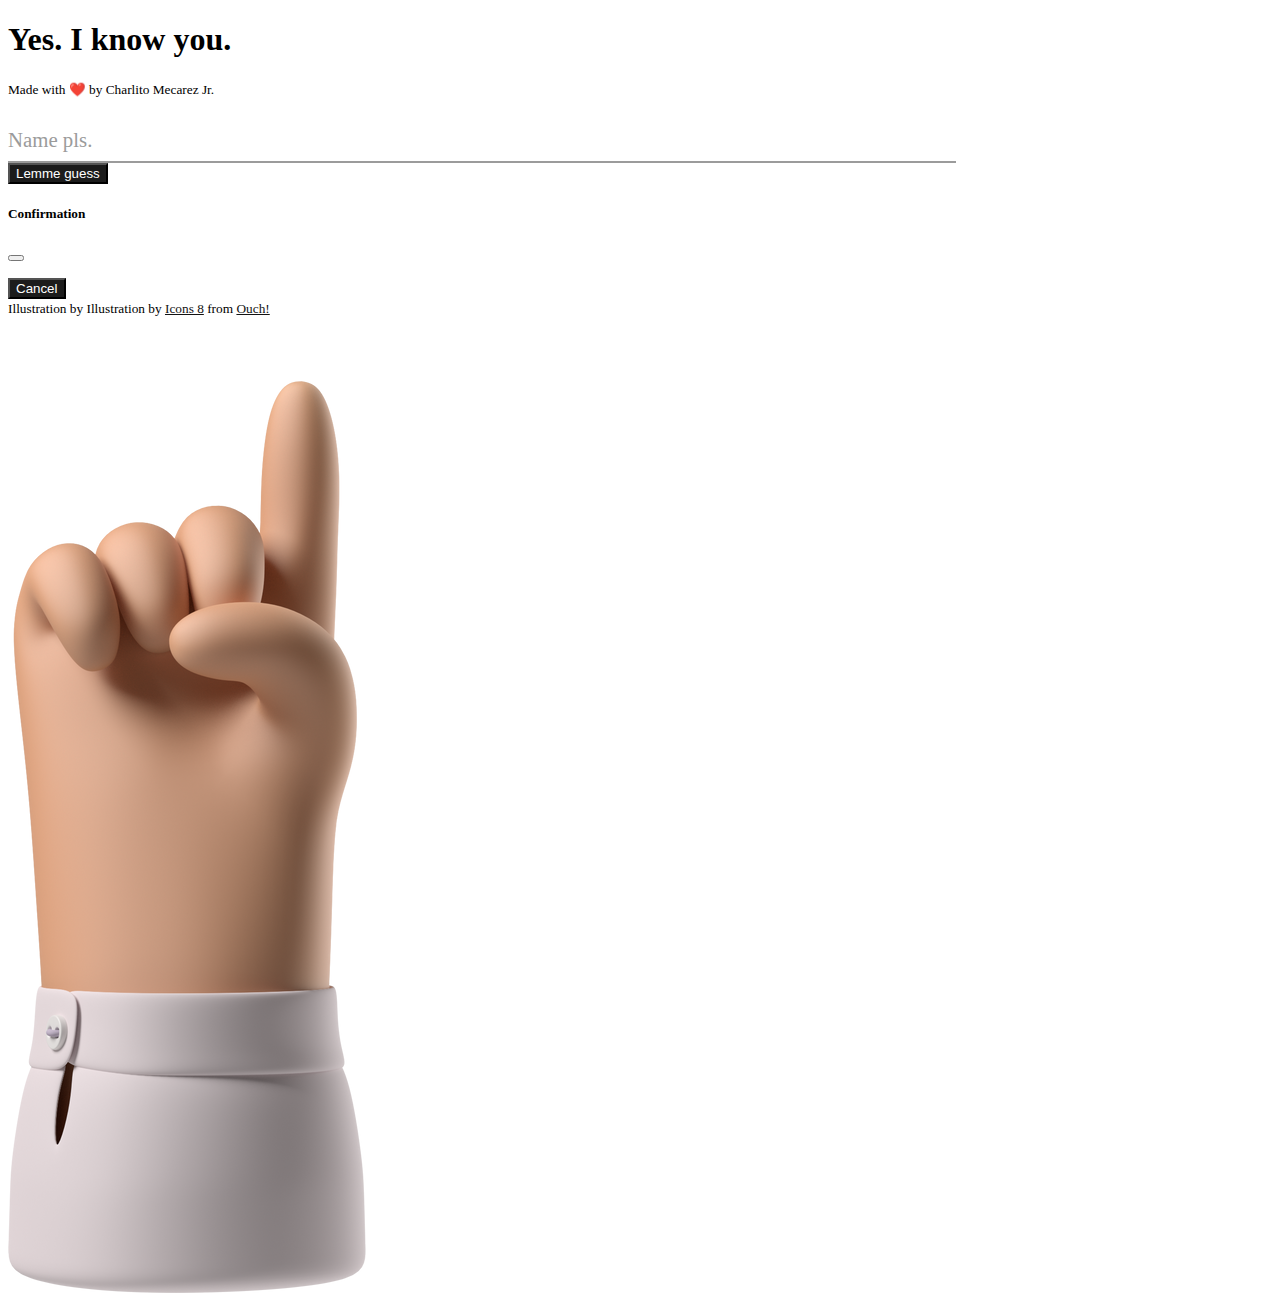
<file: index.html>
<!DOCTYPE html>
<html lang="en">
	<head>
		<meta charset="UTF-8" />
		<meta http-equiv="X-UA-Compatible" content="IE=edge" />
		<meta name="viewport" content="width=device-width, initial-scale=1.0" />
		<link
			href="https://cdn.jsdelivr.net/npm/bootstrap@5.1.3/dist/css/bootstrap.min.css"
			rel="stylesheet"
			integrity="sha384-1BmE4kWBq78iYhFldvKuhfTAU6auU8tT94WrHftjDbrCEXSU1oBoqyl2QvZ6jIW3"
			crossorigin="anonymous"
		/>
		<link rel="stylesheet" href="./styles/style.css" />
		<title>Personal Details Generator</title>
	</head>
	<body>
		<div class="container p-3 mt-5 pt-5">
			<div
				class="container d-flex justify-content-center align-items-center flex-column text-center"
			>
				<h1 class="display-1 fw-bold mb-3">Yes. I know you.</h1>
				<small class="text-secondary fs-6"
					>Made with &#10084;&#65039; by Charlito Mecarez Jr.</small
				>

				<div class="form__group field">
					<input
						type="input"
						class="form__field"
						placeholder="Name"
						name="name"
						id="input-user"
						required
					/>
					<label for="name" class="form__label">Name pls.</label>
				</div>

				<button
					type="button"
					class="btn mt-3 w-75"
					data-toggle="modal"
					data-target="#exampleModal"
					>Lemme guess
				</button>

				<div id="myModal" class="modal fade" tabindex="-1">
					<div class="modal-dialog">
						<div class="modal-content">
							<div class="modal-header">
								<h5 class="modal-title">Confirmation</h5>
								<button
									type="button"
									class="btn-close"
									data-bs-dismiss="modal"
								></button>
							</div>
							<div class="modal-body text-start">
								<p class="warning-text"></p>
								<p class="name-text"></p>
								<p class="agify-text"></p>
								<p class="genderize-text"></p>
								<p class="nationalize-text"></p>
								<p class="remarks-text"></p>
							</div>
							<div class="modal-footer">
								<button
									type="button"
									class="btn btn-secondary"
									data-bs-dismiss="modal"
									>Cancel</button
								>
							</div>
						</div>
					</div>
				</div>

				<small class="mt-3"
					>Illustration by Illustration by
					<a
						href="https://icons8.com/illustrations/author/zD2oqC8lLBBA"
						target="_blank"
						>Icons 8</a
					>
					from
					<a href="https://icons8.com/illustrations" target="_blank"
						>Ouch!</a
					></small
				>
			</div>

			<div class="img-container text-center mt-4">
				<img
					src="./3d-hands-fun-and-wild-tanned-skin-hand-pointing-up-1.png"
					alt=""
					class="img-fluid"
				/>
			</div>
		</div>
		<script
			src="https://cdn.jsdelivr.net/npm/bootstrap@5.1.3/dist/js/bootstrap.bundle.min.js"
			integrity="sha384-ka7Sk0Gln4gmtz2MlQnikT1wXgYsOg+OMhuP+IlRH9sENBO0LRn5q+8nbTov4+1p"
			crossorigin="anonymous"
		></script>
		<script src="app.js"></script>
	</body>
</html>
</file>
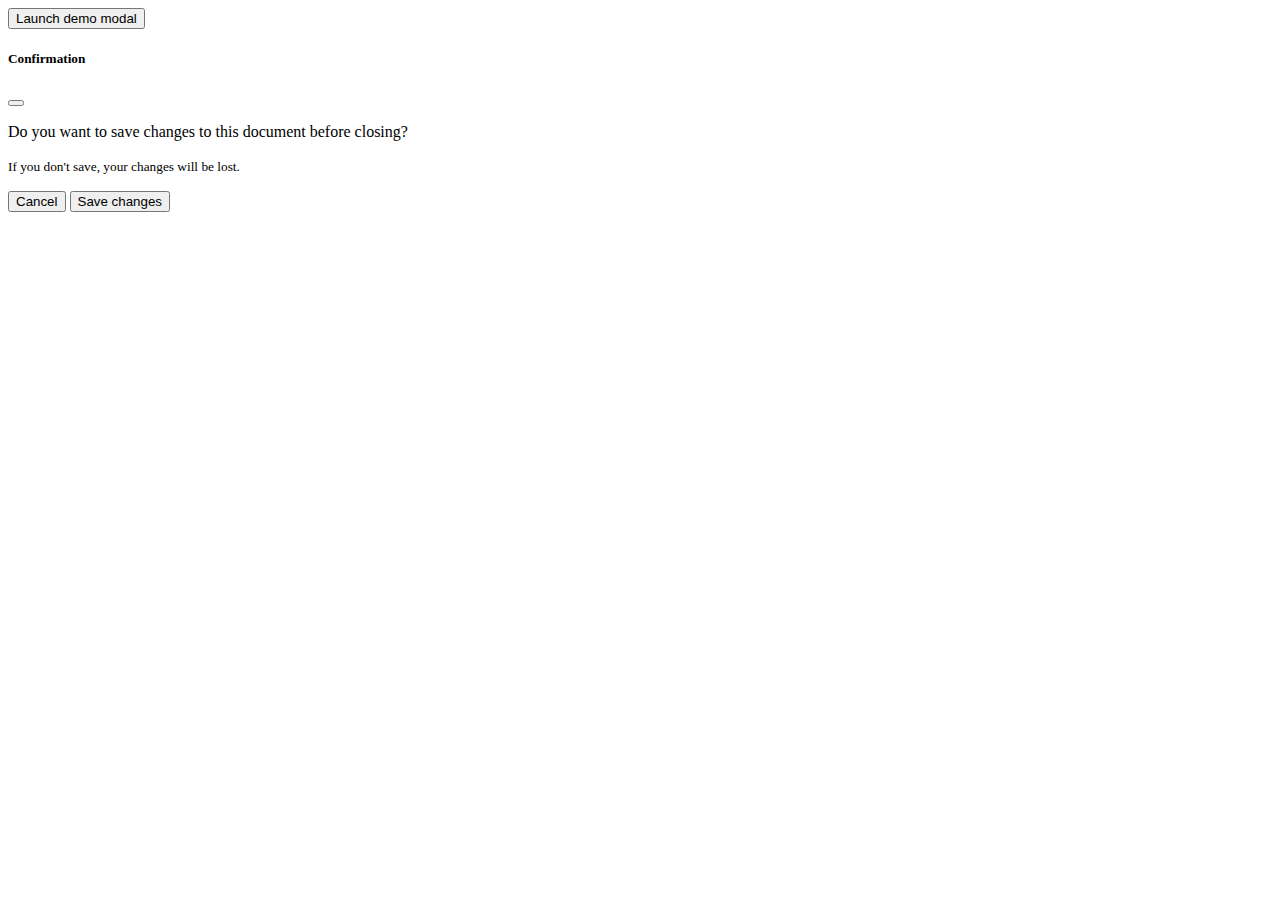
<file: sample.html>
<!DOCTYPE html>
<html lang="en">
	<head>
		<meta charset="UTF-8" />
		<meta http-equiv="X-UA-Compatible" content="IE=edge" />
		<meta name="viewport" content="width=device-width, initial-scale=1.0" />
		<link
			href="https://cdn.jsdelivr.net/npm/bootstrap@5.1.3/dist/css/bootstrap.min.css"
			rel="stylesheet"
			integrity="sha384-1BmE4kWBq78iYhFldvKuhfTAU6auU8tT94WrHftjDbrCEXSU1oBoqyl2QvZ6jIW3"
			crossorigin="anonymous"
		/>
		<title>Document</title>
	</head>
	<body>
		<button
			type="button"
			class="btn btn-primary"
			data-toggle="modal"
			data-target="#exampleModal"
		>
			Launch demo modal
		</button>

		<!-- Modal HTML -->
		<div id="myModal" class="modal fade" tabindex="-1">
			<div class="modal-dialog">
				<div class="modal-content">
					<div class="modal-header">
						<h5 class="modal-title">Confirmation</h5>
						<button
							type="button"
							class="btn-close"
							data-bs-dismiss="modal"
						></button>
					</div>
					<div class="modal-body">
						<p>Do you want to save changes to this document before closing?</p>
						<p class="text-secondary"
							><small>If you don't save, your changes will be lost.</small></p
						>
					</div>
					<div class="modal-footer">
						<button
							type="button"
							class="btn btn-secondary"
							data-bs-dismiss="modal"
							>Cancel</button
						>
						<button type="button" class="btn btn-primary">Save changes</button>
					</div>
				</div>
			</div>
		</div>
		<script>
			const button = document.querySelector('.btn');

			button.addEventListener('click', function () {
				var myModal = new bootstrap.Modal(document.getElementById('myModal'));
				myModal.show();
				console.log('tangina');
			});
		</script>
		<script
			src="https://cdn.jsdelivr.net/npm/bootstrap@5.1.3/dist/js/bootstrap.bundle.min.js"
			integrity="sha384-ka7Sk0Gln4gmtz2MlQnikT1wXgYsOg+OMhuP+IlRH9sENBO0LRn5q+8nbTov4+1p"
			crossorigin="anonymous"
		></script>
	</body>
</html>
</file>
<file: styles/style.css>
body {
  overflow: hidden;
}

.container {
  height: 40vh;
}

.form__group {
  position: relative;
  padding: 15px 0 0;
  margin-top: 10px;
  width: 75%;
}

.form__field {
  font-family: inherit;
  width: 100%;
  border: 0;
  border-bottom: 2px solid #9b9b9b;
  outline: 0;
  font-size: 1.3rem;
  color: #1c1c1c;
  padding: 7px 0;
  background: transparent;
  -webkit-transition: border-color 0.2s;
  transition: border-color 0.2s;
}

.form__field::-webkit-input-placeholder {
  color: transparent;
}

.form__field:-ms-input-placeholder {
  color: transparent;
}

.form__field::-ms-input-placeholder {
  color: transparent;
}

.form__field::placeholder {
  color: transparent;
}

.form__field:placeholder-shown ~ .form__label {
  font-size: 1.3rem;
  cursor: text;
  top: 20px;
}

.form__label {
  position: absolute;
  top: 0;
  display: block;
  -webkit-transition: 0.2s;
  transition: 0.2s;
  font-size: 1rem;
  color: #9b9b9b;
  text-align: center;
}

.form__field:focus {
  padding-bottom: 6px;
  font-weight: 700;
  border-width: 3px;
  -o-border-image: linear-gradient(to right, #1c1c1c, #7a3232);
     border-image: -webkit-gradient(linear, left top, right top, from(#1c1c1c), to(#7a3232));
     border-image: linear-gradient(to right, #1c1c1c, #7a3232);
  border-image-slice: 1;
}

.form__field:focus ~ .form__label {
  position: absolute;
  top: 0;
  -webkit-transition: 0.2s;
  transition: 0.2s;
  font-size: 1rem;
  color: #1c1c1c;
  font-weight: 700;
}

/* reset input */
.form__field:required, .form__field:invalid {
  -webkit-box-shadow: none;
          box-shadow: none;
}

.btn {
  color: white;
  background-color: #1c1c1c;
}

.btn:hover {
  color: white;
  background-color: #131313;
}

a {
  color: #131313;
}

a:hover {
  color: #0e0d0d;
}
/*# sourceMappingURL=style.css.map */
</file>
